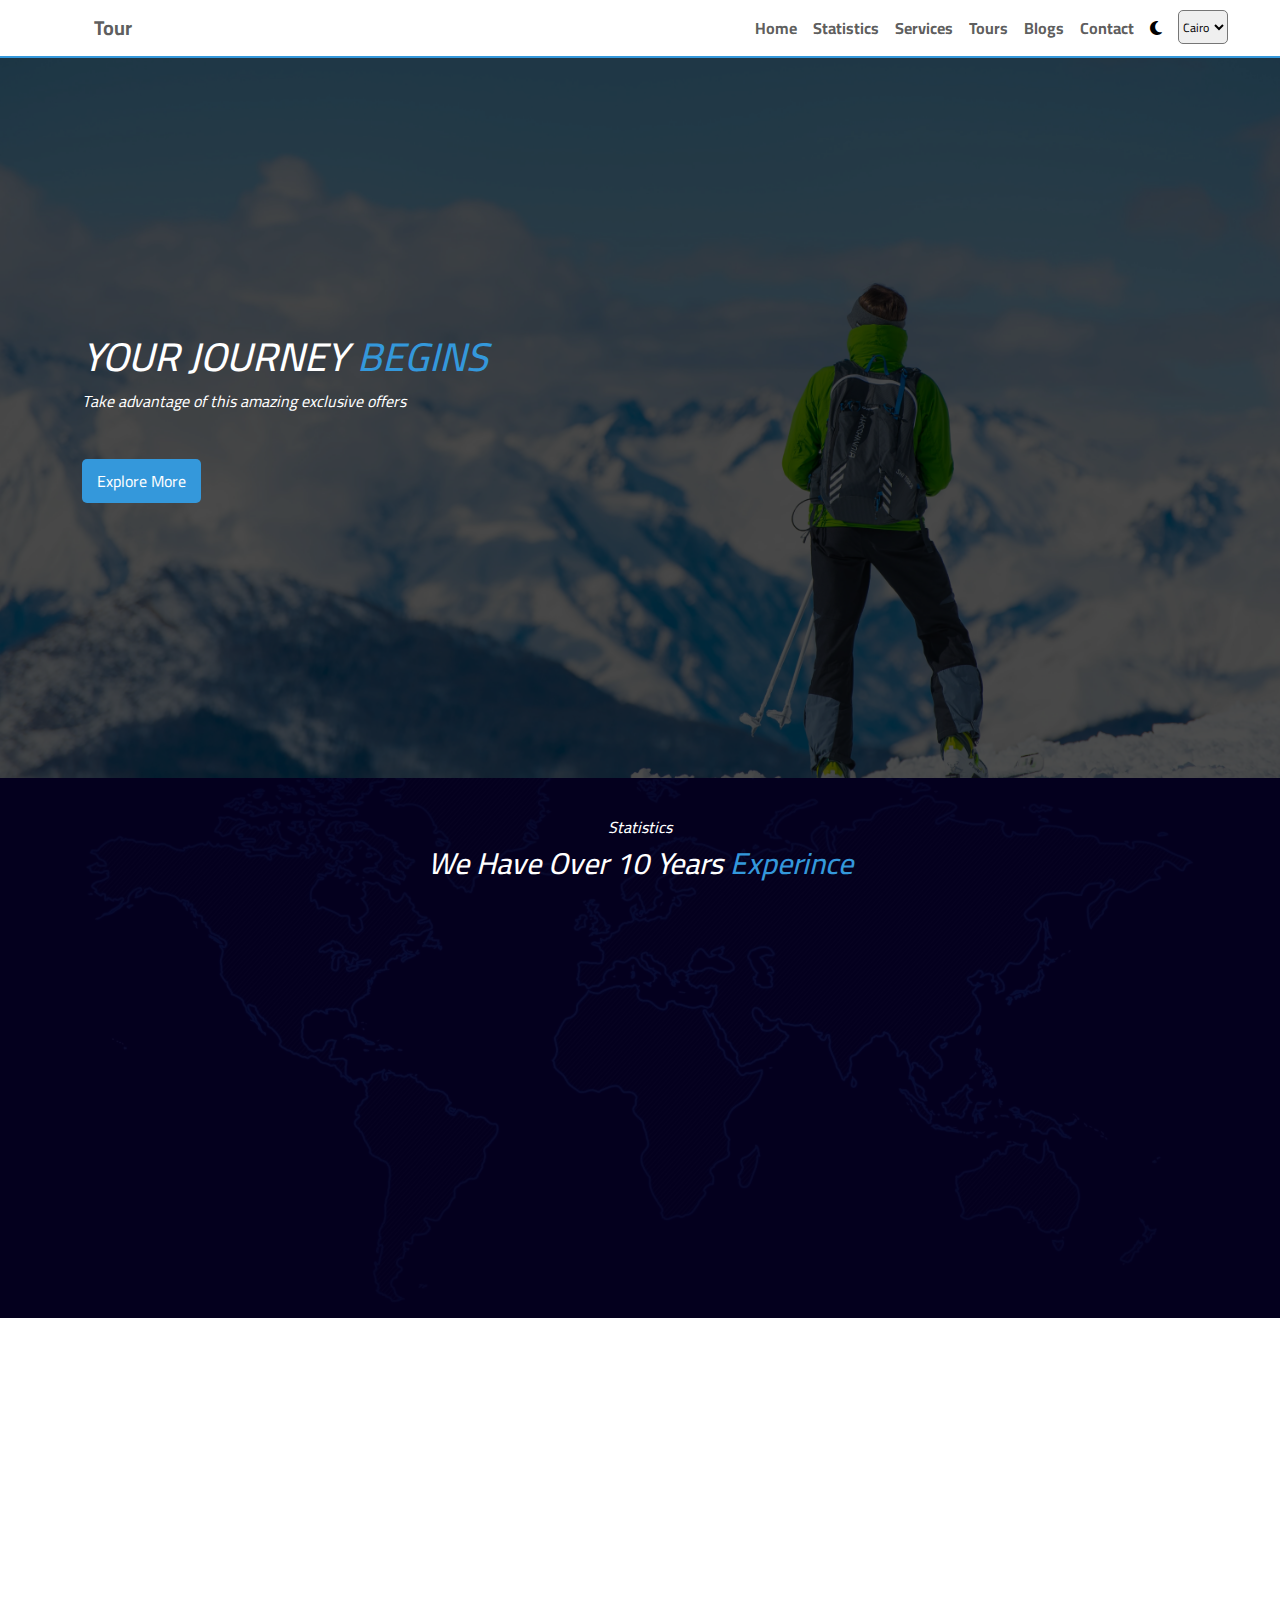
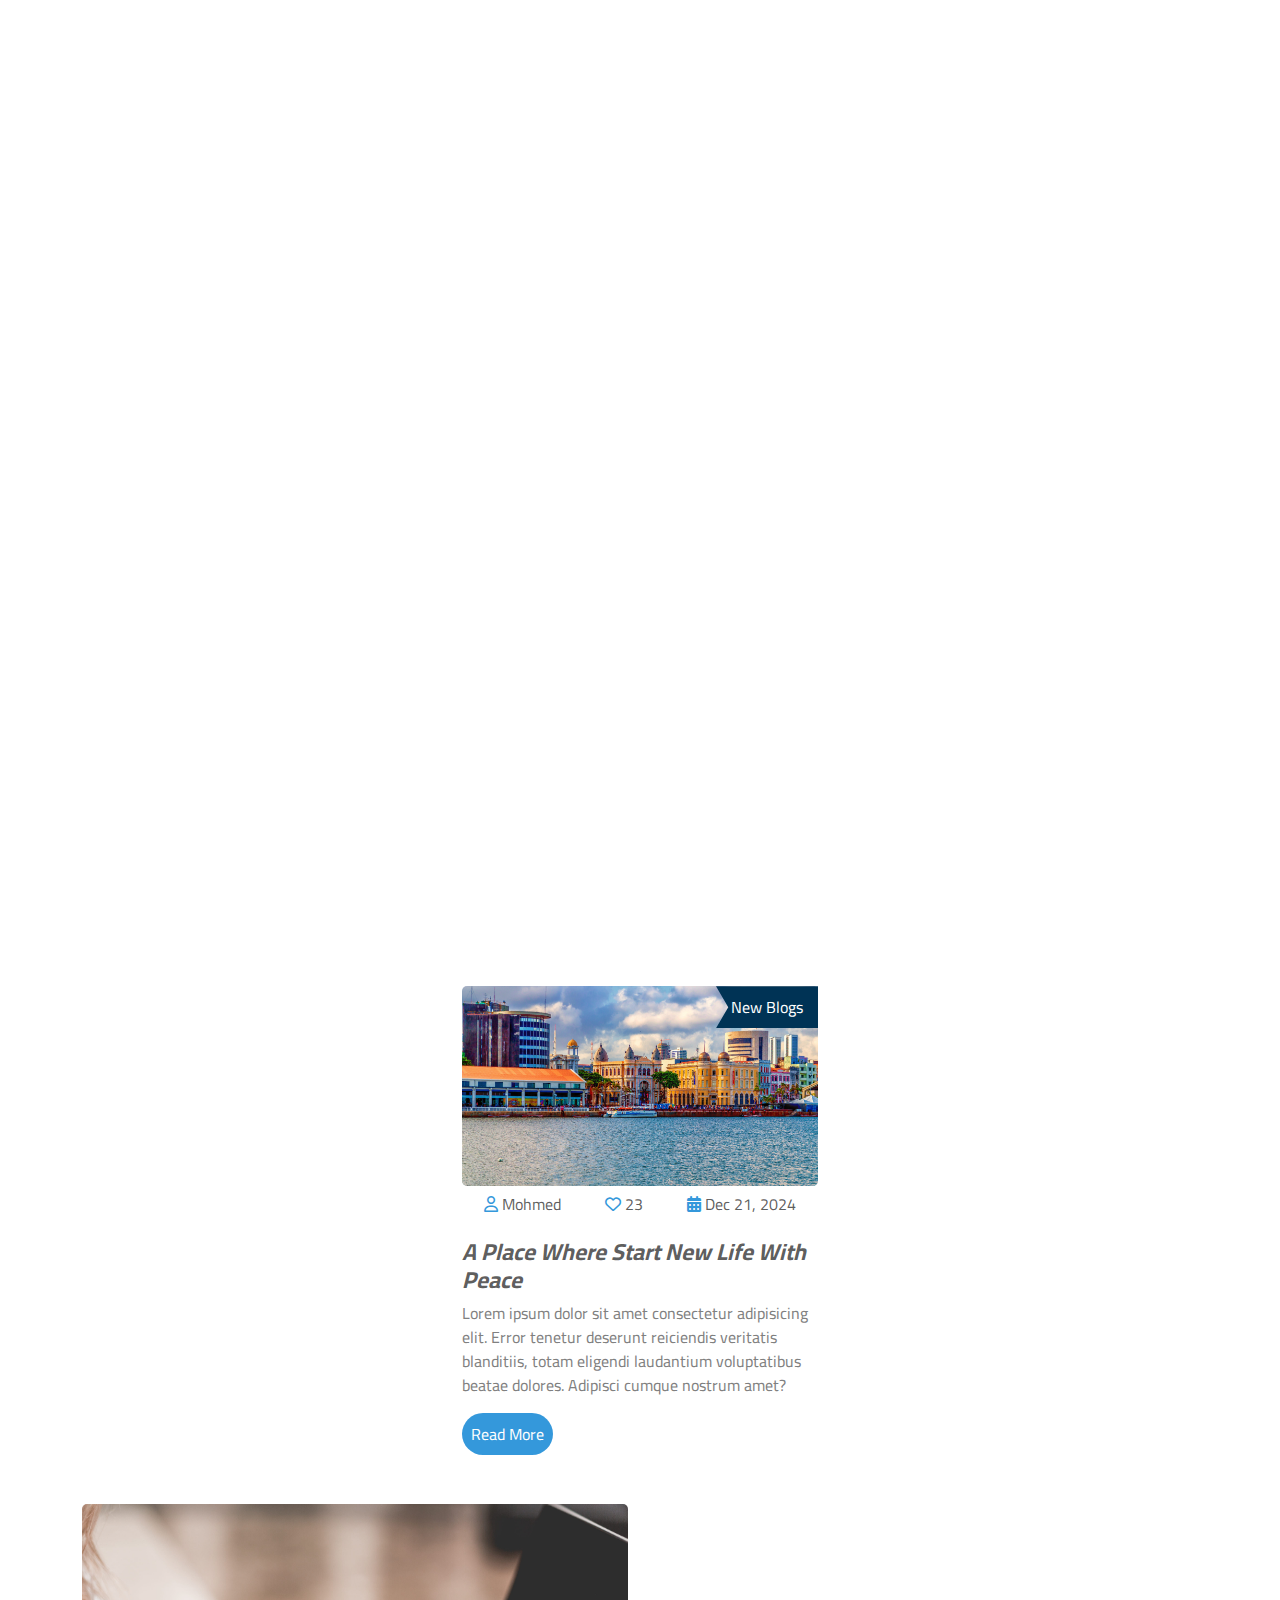
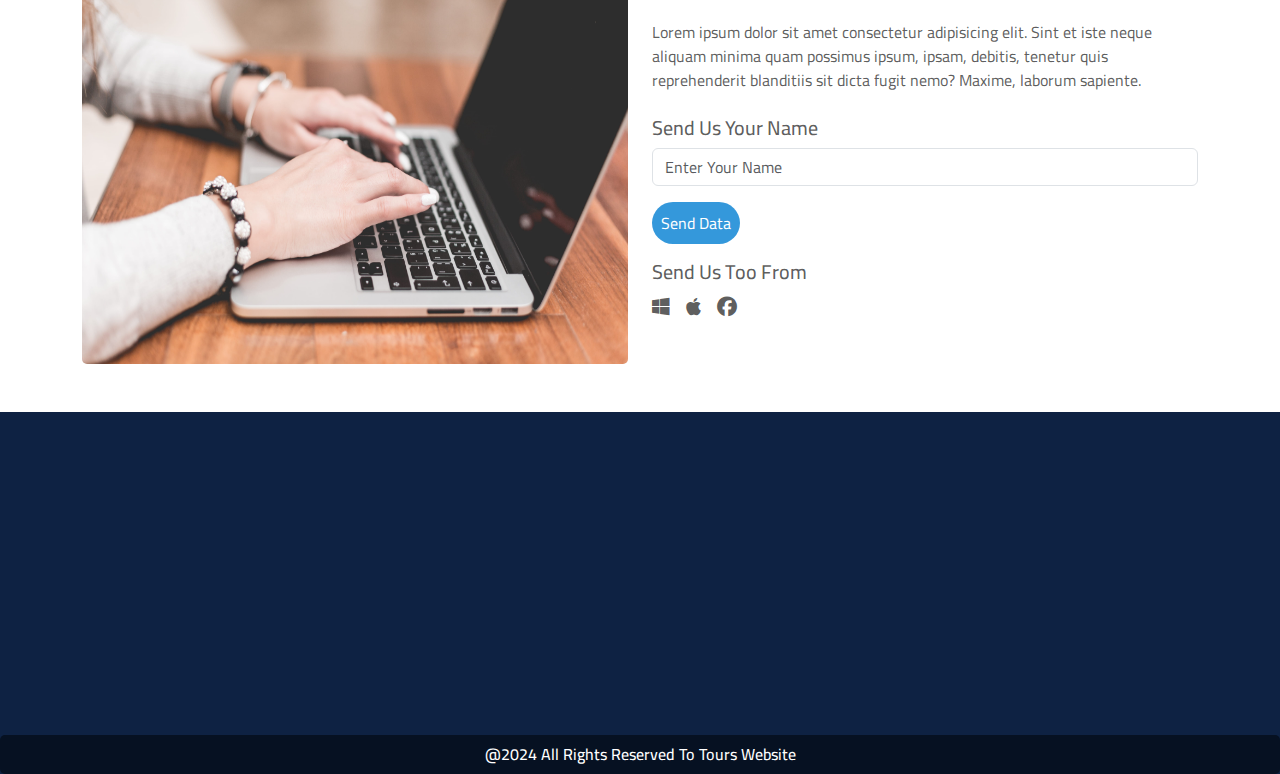
<file: index.html>
<!DOCTYPE html>
<html lang="en">
  <head>
    <meta charset="UTF-8" />
    <meta name="viewport" content="width=device-width, initial-scale=1.0" />
    <title>Tours</title>
    <!--Fontawesome-->
    <link rel="stylesheet" href="css/all.min.css" />
    <!--Bootstrap Css-->
    <link rel="stylesheet" href="css/bootstrap.min.css" />
    <!--Wow Css File-->
    <link rel="stylesheet" href="assets/wow.js/animate.css" />
    <link rel="stylesheet" href="https://cdnjs.cloudflare.com/ajax/libs/animate.css/4.1.1/animate.min.css" />
    <!--My Css File-->
    <link rel="stylesheet" href="css/main.css" />
  </head>
  <body>
    <!--Start Section navbar-top-->
    <section class="navbar-top wow animate__backInDown sticky-top">
      <div class="container">
        <nav class="navbar navbar-expand-lg">
          <div class="container-fluid">
            <a class="navbar-brand" href="index.html">Tour</a>
            <button class="navbar-toggler" type="button" data-bs-toggle="collapse" data-bs-target="#navbarSupportedContent" aria-controls="navbarSupportedContent" aria-expanded="false" aria-label="Toggle navigation">
              <span class="navbar-toggler-icon"></span>
            </button>
            <div class="collapse navbar-collapse" id="navbarSupportedContent">
              <ul class="navbar-nav ms-auto mb-2 mb-lg-0">
                <li class="nav-item">
                  <a class="nav-link" href="#home">Home</a>
                </li>
                <li class="nav-item">
                  <a class="nav-link" href="#statistics">Statistics</a>
                </li>
                <li class="nav-item">
                  <a class="nav-link" href="#services">Services</a>
                </li>
                <li class="nav-item">
                  <a class="nav-link" href="#tours">Tours</a>
                </li>
                <li class="nav-item">
                  <a class="nav-link" href="#blogs">Blogs</a>
                </li>
                <li class="nav-item">
                  <a class="nav-link" href="#contact">Contact</a>
                </li>
                <li class="nav-item">
                  <a id="btn-dark" class="nav-link" href="#"><i class="fa-solid fa-moon"></i></a>
                </li>
                <li class="nav-item">
                  <a class="nav-link" href="#">
                    <select class="font">
                      <option>Cairo</option>
                      <option>Roboto</option>
                    </select>
                  </a>
                </li>
              </ul>
            </div>
          </div>
        </nav>
      </div>
    </section>
    <!--End Section navbar-top-->

    <!--Start header-->
    <header id="home">
      <div class="container">
        <div class="content">
          <h1 class="wow animate__lightSpeedInLeft">
            Your Journey <span class="change">Begins</span>
          </h1>
          <p class="wow animate__lightSpeedInRight">
            Take advantage of this amazing exclusive offers
          </p>
          <div class="button-container d-flex">
            <button class="wow animate__fadeInUp change">Explore More</button>
            <button class="change" id="appearAfter">Save Up To 30%</button>
          </div>
        </div>
      </div>
    </header>
    <!--End header-->

    <!--Start Section statics-->
    <section class="statics" id="statistics">
      <div class="content">
        <h6 class="wow animate__pulse">Statistics</h6>
        <h2 class="wow animate__backInUp">
          We Have Over 10 Years <span class="change">Experince</span>
        </h2>
      </div>
      <div class="container">
        <div class="row">
          <div class="col-md-3">
            <div class="box text-center wow animate__fadeIn">
              <i class="fa-solid fa-map-pin"></i>
              <h3>200+</h3>
              <p>Total Places</p>
            </div>
          </div>
          <div class="col-md-3">
            <div class="box text-center wow animate__fadeIn">
              <i class="fa-regular fa-face-smile"></i>
              <h3>1000+</h3>
              <p>Happy People</p>
            </div>
          </div>
          <div class="col-md-3">
            <div class="box text-center wow animate__fadeIn">
              <i class="fa-solid fa-medal"></i>
              <h3>30+</h3>
              <p>Total Medals</p>
            </div>
          </div>
          <div class="col-md-3">
            <div class="box text-center wow animate__fadeIn">
              <i class="fa-solid fa-plane"></i>
              <h3>500+</h3>
              <p>Total Trips</p>
            </div>
          </div>
        </div>
      </div>
    </section>
    <!--End Section statics-->

    <!--Start Section services-->
    <section class="services" id="services">
      <div class="content text-center mt-5 mb-5">
        <h6 class="wow animate__pulse">Our Services</h6>
        <h2 class="wow animate__backInUp">
          Our Amazing Services For <span class="change">Your Travel</span>
        </h2>
      </div>
      <div class="container">
        <div class="row justify-content-center">
          <div class="col-md-6 col-lg-4">
            <div class="box text-center wow animate__bounceInLeft">
              <i class="fa-solid fa-otter"></i>
              <h3>Wildlifes Tours</h3>
              <p>
                Lorem ipsum dolor sit amet consectetur adipisicing elit.
                Molestiae quos dicta distinctio ipsum voluptate est aspernatur
                repellat, dolores aperiam velit corrupti esse expedita libero
                mollitia natus voluptatem optio illo officia.
              </p>
            </div>
          </div>
          <div class="col-md-6 col-lg-4">
            <div class="box text-center wow animate__bounceInUp">
              <i class="fa-solid fa-plane-departure"></i>
              <h3>Adventure Tours</h3>
              <p>
                Lorem ipsum dolor sit amet consectetur adipisicing elit.
                Molestiae quos dicta distinctio ipsum voluptate est aspernatur
                repellat, dolores aperiam velit corrupti esse expedita libero
                mollitia natus voluptatem optio illo officia.
              </p>
            </div>
          </div>
          <div class="col-md-6 col-lg-4">
            <div class="box text-center wow animate__bounceInRight">
              <i class="fa-solid fa-sheet-plastic"></i>
              <h3>Trip Planning</h3>
              <p>
                Lorem ipsum dolor sit amet consectetur adipisicing elit.
                Molestiae quos dicta distinctio ipsum voluptate est aspernatur
                repellat, dolores aperiam velit corrupti esse expedita libero
                mollitia natus voluptatem optio illo officia.
              </p>
            </div>
          </div>
        </div>
      </div>
    </section>
    <!--End Section services-->

    <!--Start Section why-choose-tours-->
    <div class="why-choose-tours mt-5 mb-5" id="tours">
      <div class="container">
        <div class="row align-items-center">
          <div class="col-md-12 col-lg-6">
            <div class="left wow animate__fadeInTopLeft">
              <img
                src="assets/images/why-choose-us.jpg"
                alt="image"
                class="img-fluid"
              />
            </div>
          </div>
          <div class="col-md-6 col-lg-6">
            <div class="right wow animate__fadeInRight">
              <div class="content mt-5 mb-5">
                <h6 class="wow animate__pulse">About Tours</h6>
                <h2 class="wow animate__backInUp">
                  Why Choose <span class="change">Tours</span>
                </h2>
                <p class="mt-5 mb-5">
                  Lorem ipsum, dolor sit amet consectetur adipisicing elit.
                  Magni nam possimus sequi harum natus ducimus, excepturi
                  explicabo fugiat corporis adipisci omnis, repellendus alias
                  temporibus quaerat.
                </p>
                <div class="features">
                  <div class="box d-flex">
                    <div class="left">
                      <i class="fa-regular fa-sun"></i>
                    </div>
                    <div class="right">
                      <h4>Proffessionals & Certification</h4>
                      <p>
                        Lorem ipsum dolor sit amet consectetur adipisicing elit.
                        Nemo dolor vel mollitia modi ad provident tempora.
                      </p>
                    </div>
                  </div>
                  <div class="box d-flex">
                    <div class="left">
                      <i class="fa-solid fa-money-bill-wave"></i>
                    </div>
                    <div class="right">
                      <h4>Get Instant Tour Booking</h4>
                      <p>
                        Lorem ipsum dolor sit amet consectetur adipisicing elit.
                        Nemo dolor vel mollitia modi ad provident tempora.
                      </p>
                    </div>
                  </div>
                </div>
              </div>
            </div>
          </div>
        </div>
      </div>
    </div>
    <!--End Section why-choose-tours-->

    <!--Start Section blogs-->
    <section class="blogs mt-5 mb-5" id="blogs">
      <div class="container">
        <div class="content text-center mt-5 mb-5">
          <h6 class="wow animate__pulse">Our Blogs</h6>
          <h2 class="wow animate__backInUp">
            Learn More From Our Latest <span class="change">Blog Posts</span>
          </h2>
        </div>
        <div class="row justify-content-center">
          <div class="col-md-6 col-lg-4">
            <div class="box wow animate__bounceInLeft">
              <img src="assets/images/blog1.jpg" alt="image" class="img-fluid" />
              <ul>
                <li><i class="fa-regular fa-user"></i> Marawan</li>
                <li><i class="fa-regular fa-heart"></i> 50</li>
                <li><i class="fa-solid fa-calendar-days"></i> Dec 21, 2024</li>
              </ul>
              <h5>
                Travel The Most Beautiful Places In The World
              </h5>
              <p>
                Lorem ipsum dolor sit amet consectetur adipisicing elit. Error
                tenetur deserunt reiciendis veritatis blanditiis, totam eligendi
                laudantium voluptatibus beatae dolores. Adipisci cumque nostrum
                amet?
              </p>
              <button>Read More</button>
            </div>
          </div>
          <div class="col-md-6 col-lg-4">
            <div class="box">
              <img src="assets/images/blog2.jpg" alt="" class="img-fluid" />
              <ul>
                <li><i class="fa-regular fa-user"></i> Mohmed</li>
                <li><i class="fa-regular fa-heart"></i> 23</li>
                <li><i class="fa-solid fa-calendar-days"></i> Dec 21, 2024</li>
              </ul>
              <h5>A Place Where Start New Life With Peace</h5>
              <p>
                Lorem ipsum dolor sit amet consectetur adipisicing elit. Error
                tenetur deserunt reiciendis veritatis blanditiis, totam eligendi
                laudantium voluptatibus beatae dolores. Adipisci cumque nostrum
                amet?
              </p>
              <button>Read More</button>
            </div>
          </div>
          <div class="col-md-6 col-lg-4">
            <div class="box wow animate__bounceInRight">
              <img src="assets/images/blog3.jpg" alt="" class="img-fluid" />
              <ul>
                <li><i class="fa-regular fa-user"></i> Yassmina</li>
                <li><i class="fa-regular fa-heart"></i> 48</li>
                <li><i class="fa-solid fa-calendar-days"></i> Dec 21, 2024</li>
              </ul>
              <h5>Top 10 Destinitain & Adventure Trips</h5>
              <p>
                Lorem ipsum dolor sit amet consectetur adipisicing elit. Error
                tenetur deserunt reiciendis veritatis blanditiis, totam eligendi
                laudantium voluptatibus beatae dolores. Adipisci cumque nostrum
                amet?
              </p>
              <button>Read More</button>
            </div>
          </div>
        </div>
      </div>
    </section>
    <!--End Section blogs-->

    <!--Start Section contact-->
    <section class="contact" id="contact">
      <div class="container">
        <div class="row align-items-center">
          <div class="col-md-6">
            <div class="left">
              <img src="assets/images/contact.jpg" alt="image" class="img-fluid" />
            </div>
          </div>
          <div class="col-md-6">
            <div class="right">
              <div class="content">
                <h6 class="wow animate__pulse">Our Contact</h6>
                <h2 class="wow animate__backInUp">Get Your Promo<span class="change">code</span></h2>
                <p class="mt-4 mb-4">Lorem ipsum dolor sit amet consectetur adipisicing elit. Sint et iste neque aliquam minima quam possimus ipsum, ipsam, debitis, tenetur quis reprehenderit blanditiis sit dicta fugit nemo? Maxime, laborum sapiente.</p>
                <h5>Send Us Your Name</h5>
                <input type="text" class="form-control" placeholder="Enter Your Name">
                <div class="alert-messages">
                  <h6 class="text-danger requiredField d-none">Enter Name</h6>
                  <h6 class="text-danger min d-none">You Must Enter 5 Characters At Least</h6>
                  <h6 class="text-danger max d-none">You Can't Enter More Than 50 Characters</h6>
                </div>
                <button id="sendBtn" class="mt-3 mb-3">Send Data</button>
                <h5>Send Us Too From</h5>
                <div class="col-md-4">
                  <div class="social">
                    <ul>
                      <li><i class="fa-brands fa-windows"></i></li>
                      <li><i class="fa-brands fa-apple"></i></li>
                      <li><i class="fa-brands fa-facebook"></i></li>
                    </ul>
                  </div>
                </div>
              </div>
            </div>
          </div>
        </div>
      </div>
    </section>
    <!--End Section contact-->

    <!--Start footer-->
    <footer class="mt-5 pt-5">
      <div class="container">
        <div class="row">
          <div class="col-md-6 col-lg-3">
            <div class="box wow animate__lightSpeedInLeft">
              <h4>Contact Info</h4>
              <p>Address: 6th October City</p>
              <p>Phone Number: 01090502377</p>
              <p>Email: marosaqr767@gmail.com</p>
              <div class="social">
                <ul>
                  <li><i class="fa-brands fa-facebook"></i></li>
                  <li><i class="fa-brands fa-twitter"></i></li>
                  <li><i class="fa-brands fa-instagram"></i></li>
                  <li><i class="fa-brands fa-whatsapp"></i></li>
                  <li><i class="fa-brands fa-youtube"></i></li>
                </ul>
              </div>
            </div>
          </div>
          <div class="col-md-6 col-lg-3">
            <div class="box wow animate__rotateInDownLeft">
              <h4>Quick Links</h4>
              <ul>
                <li>Home</li>
                <li>About</li>
                <li>Tours</li>
                <li>Blogs</li>
                <li>Contact</li>
              </ul>
            </div>
          </div>
          <div class="col-md-6 col-lg-3">
            <div class="box wow animate__rotateInDownRight">
              <h4>Explore Links</h4>
              <ul>
                <li>Contact</li>
                <li>Home</li>
                <li>Tours</li>
                <li>About</li>
                <li>Blogs</li>
              </ul>
            </div>
          </div>
          <div class="col-md-6 col-lg-3">
            <div class="box wow animate__lightSpeedInRight">
              <h4>Subscribe</h4>
              <button class="form-control first">Email Us</button>
              <button class="form-control second">Subscribe</button>
              <p>Subscribe To Our Channels On Social Media And Explore World Of Tours</p>
            </div>
          </div>
        </div>
      </div>
      <h6 class="text-center mt-5">@2024 All Rights Reserved To Tours Website</h6>
    </footer>
    <!--End footer-->

    <!--Bootstrap Js-->
    <script src="js/bootstrap.bundle.min.js"></script>
    <!--Wow Js File-->
    <script src="assets/wow.js/wow.min.js"></script>
    <!--My Js File-->
    <script src="js/custom.js"></script>
  </body>
</html>
</file>
<file: css/main.css>
/* Start Glopal Rules */
@import url('https://fonts.googleapis.com/css2?family=Cairo:wght@200..1000&display=swap');
@import url('https://fonts.googleapis.com/css2?family=Roboto+Condensed:ital,wght@0,100..900;1,100..900&display=swap');

* {
  margin: 0px;
  padding: 0px;
  box-sizing: border-box;
}

body {
  font-family: "Cairo", sans-serif;
  transition: 0.5s;
  -webkit-transition: 0.5s;
  -moz-transition: 0.5s;
  -ms-transition: 0.5s;
  -o-transition: 0.5s;
}

body select option {
  line-height: 1.7;
}

ul {
  list-style-type: none;
}

:root {
  --primary-color: #3498db;
}

@keyframes rotate {
  from {
    transform: rotate(0deg);
  }

  to {
    transform: rotate(360deg);
  }
}

.h-color {
  color: #000000a6 !important;
}

/* End Glopal Rules */

/* Start Section navbar-top */
.navbar-top {
  background-color: white;
  transition: 0.5s;
  -webkit-transition: 0.5s;
  -moz-transition: 0.5s;
  -ms-transition: 0.5s;
  -o-transition: 0.5s;
  border-bottom: 2px solid var(--primary-color);
}

@media(min-width: 992px) and (max-width: 1199px) {
  .navbar-top {
    overflow: hidden;
  }
}

.navbar-top .navbar-brand {
  color: rgba(0, 0, 0, 0.65);
  font-weight: bold;
}

.navbar-top .font {
  bottom: 12px;
  border-radius: 5px;
  font-size: 12px;
  height: 34px;
  position: absolute;
  -webkit-border-radius: 5px;
  -moz-border-radius: 5px;
  -ms-border-radius: 5px;
  -o-border-radius: 5px;
  width: 50px;
}

.navbar-top .nav-link {
  font-weight: bold;
}

@media(max-width: 767px) {
  .navbar-top .font {
    right: 14px;
    top: 60px;
  }
}

@media(min-width: 768px) and (max-width: 991px) {
  .navbar-top .font {
    right: 14px;
    top: 60px;
  }
}

/* End Section navbar-top */

/* Start header */
header {
  background-image: url("../assets/images/header-cover.webp");
  background-repeat: no-repeat;
  background-size: cover;
  background-position: center;
  min-height: 80vh;
  position: relative;
  z-index: 100;
}

header::before {
  background-color: rgba(0, 0, 0, 0.7);
  content: "";
  height: 100%;
  left: 0px;
  top: 0px;
  position: absolute;
  width: 100%;
  z-index: 1;
}

header .content {
  color: #fff;
  font-style: italic;
  position: absolute;
  top: 50%;
  transform: translatey(-50%);
  z-index: 99;

}

@media (max-width: 767px) {
  header .content {
    left: 50%;
    top: 50%;
    text-align: center;
    transform: translate(-50%, -50%);
    -webkit-transform: translate(-50%, -50%);
    -moz-transform: translate(-50%, -50%);
    -ms-transform: translate(-50%, -50%);
    -o-transform: translate(-50%, -50%);
  }
}

@media (min-width: 768px) and (max-width: 991px) {
  header .content {
    top: 50%;
    left: 50%;
    transform: translate(-50%, -50%);
    -webkit-transform: translate(-50%, -50%);
    -moz-transform: translate(-50%, -50%);
    -ms-transform: translate(-50%, -50%);
    -o-transform: translate(-50%, -50%);
    text-align: center;
  }
}

header .content h1 {
  text-transform: uppercase;
}

@media (max-width: 767px) {
  header .content h1 {
    font-size: 28px;
  }
}

@media (min-width: 767px) and (max-width: 991px) {
  header .content h1 {
    font-size: 28px;
  }
}

header .content h1 span {
  color: var(--primary-color);
  display: inline-block;
  animation-name: top-bottom;
  animation-duration: 3s;
  animation-timing-function: linear;
  animation-iteration-count: infinite;
}

@keyframes top-bottom {
  0% {
    transform: translateY(0px);
  }

  50% {
    transform: translateY(-8px);
    -webkit-transform: translateY(-8px);
    -moz-transform: translateY(-8px);
    -ms-transform: translateY(-8px);
    -o-transform: translateY(-8px);
  }

  100% {
    transform: translateY(0px);
  }
}

header .content .button-container button {
  margin-top: 30px;
  background-color: var(--primary-color);
  color: #fff;
  border-radius: 5px;
  -webkit-border-radius: 5px;
  padding: 10px 15px;
  -moz-border-radius: 5px;
  -ms-border-radius: 5px;
  -o-border-radius: 5px;
  border: none;
  transition: 0.5s;
  -webkit-transition: 0.5s;
  -moz-transition: 0.5s;
  -ms-transition: 0.5s;
  -o-transition: 0.5s;
  margin-right: 10px;
}

header .content .button-container #appearAfter {
  opacity: 0;
  transition: opacity 0.5s ease-in-out;
  display: block;
  transition: 0.5s;
  -webkit-transition: 0.5s;
  -moz-transition: 0.5s;
  -ms-transition: 0.5s;
  -o-transition: 0.5s;
}

header .content .button-container #appearAfter.show {
  opacity: 1;
}

@media (max-width: 767px) {
  header .content .button-container {
    justify-content: center;
    font-size: 12px;
  }
}

@media (min-width: 768px) and (max-width: 991px) {
  header .content .button-container {
    justify-content: center;
  }
}

header .content .button-container button:hover {
  background-color: #195b88;
  transition: 0.5s;
  -webkit-transition: 0.5s;
  -moz-transition: 0.5s;
  -ms-transition: 0.5s;
  -o-transition: 0.5s;
}

/* End header */

/* Start Section statics */
.statics {
  background-image: url("../assets/images/statics.webp");
  background-repeat: no-repeat;
  background-size: cover;
  min-height: 60vh;
  position: relative;
  z-index: 100;
  background-position: center;
  overflow: hidden;
}

.statics::before {
  content: "";
  position: absolute;
  width: 100%;
  height: 100%;
  top: 0px;
  left: 0px;
  background-color: rgba(4, 0, 33, 0.9);
  z-index: -1;
}

.statics .content {
  z-index: 99;
  color: #fff;
  top: 50%;
  font-style: italic;
  text-align: center;
  position: relative;
  padding-top: 40px;
}

.statics .content h2 {
  font-size: 30px;
}

.statics .content h2 span {
  color: var(--primary-color);
}

.statics .box {
  color: #fff;
  margin-top: 20px;
}

.statics .box i {
  background-color: var(--primary-color);
  padding: 11px;
  border-radius: 50%;
  font-size: 20px;
  margin-bottom: 10px;
  width: 42px;
  height: 42px;
}

.statics .box p {
  color: gray;
}

/* End Section statics */

/* Start Section services */
.services {
  overflow: hidden;
}

.services .content {
  font-style: italic;
}

.services .content h2 {
  font-size: 30px;
}

.services .content h2 span {
  color: var(--primary-color);
}

.services .box {
  margin-top: 20px;
  background-color: #efefef;
  padding: 15px;
  border-radius: 5px;
  border-bottom: 2px solid var(--primary-color);
}

.services .box h3 {
  color: #000000a6;
  font-weight: bold;
}

.services .box i {
  background-color: var(--primary-color);
  padding: 11px;
  border-radius: 50%;
  font-size: 20px;
  margin-bottom: 10px;
  width: 42px;
  height: 42px;
  color: #fff;
  animation: rotate 2s linear infinite;
}

.services .box p {
  color: gray;
}

/* End Section services */

/* Start Section why-choose-tours */
.why-choose-tours {
  overflow: hidden;
}

.why-choose-tours .left img {
  border-radius: 5px;
  -webkit-border-radius: 5px;
  -moz-border-radius: 5px;
  -ms-border-radius: 5px;
  -o-border-radius: 5px;
}

.why-choose-tours p {
  color: gray;
}

.why-choose-tours .right .content {
  font-style: italic;
}

.why-choose-tours .content h2 {
  font-size: 30px;
}

.why-choose-tours .content h2 span {
  color: var(--primary-color);
}

.why-choose-tours .features .box i {
  background-color: var(--primary-color);
  padding: 11px;
  border-radius: 50%;
  font-size: 20px;
  margin-bottom: 10px;
  width: 42px;
  height: 42px;
  color: #fff;
  animation: rotate 2s linear infinite;
  margin-right: 20px;
}

/* End Section why-choose-tours */

/* Start Section blogs */
.blogs {
  overflow: hidden;
}

.blogs .content h2 span {
  color: var(--primary-color);
}

.blogs .box {
  position: relative;
}

.blogs .box::before {
  content: "New Blogs";
  position: absolute;
  right: 0px;
  background-color: #003355;
  color: #fff;
  padding: 9px 15px;
  clip-path: polygon(0 0, 100% 0, 100% 100%, 0 100%, 12% 50%);
}


@media (max-width: 767px) {
  .blogs .box {
    margin: 20px 0px;
  }
}

@media (min-width: 768px) and (max-width: 991px) {
  .blogs .box {
    margin: 20px 0px;
  }
}

.blogs .box img {
  border-radius: 5px;
  -webkit-border-radius: 5px;
  -moz-border-radius: 5px;
  -ms-border-radius: 5px;
  -o-border-radius: 5px;
}

.blogs .box ul {
  display: flex;
  padding: 0px;
  justify-content: space-around;
}

.blogs .box ul li i {
  color: var(--primary-color);
  margin: 10px 0px;
}

.blogs h5 {
  font-weight: bold;
  font-style: italic;
  font-size: 23px;
}

.blogs .box p {
  color: gray;
}

.blogs .box button {
  background-color: var(--primary-color);
  border: none;
  padding: 9px;
  border-radius: 36px;
  color: #fff;
  cursor: pointer;
  transition: 0.5s;
  -webkit-transition: 0.5s;
  -moz-transition: 0.5s;
  -ms-transition: 0.5s;
  -o-transition: 0.5s;
}

.blogs .box button:hover {
  background-color: #04578f;
  transition: 0.5s;
  -webkit-transition: 0.5s;
  -moz-transition: 0.5s;
  -ms-transition: 0.5s;
  -o-transition: 0.5s;
}

/* End Section blogs */

/* Start Section contact */
.contact .left img {
  height: 460px;
  border-radius: 5px;
  -webkit-border-radius: 5px;
  -moz-border-radius: 5px;
  -ms-border-radius: 5px;
  -o-border-radius: 5px;
}

@media (max-width: 767px) {
  .contact .right {
    margin-top: 20px;
  }
}

.contact .right .content h2 span {
  color: var(--primary-color);
}

.contact .right .content .alert-messages h6 {
  margin: 5px 10px;
}

.contact .right .content button {
  background-color: var(--primary-color);
  border: none;
  padding: 9px;
  border-radius: 36px;
  color: #fff;
  cursor: pointer;
  transition: 0.5s;
  -webkit-transition: 0.5s;
  -moz-transition: 0.5s;
  -ms-transition: 0.5s;
  -o-transition: 0.5s;
}

.contact .right .content button:hover {
  background-color: #04578f;
  transition: 0.5s;
  -webkit-transition: 0.5s;
  -moz-transition: 0.5s;
  -ms-transition: 0.5s;
  -o-transition: 0.5s;
}

.contact .right .content ul {
  display: flex;
  padding: 0px;
  justify-content: flex-start;
}

.contact .right .content ul li {
  margin-right: 16px;
  font-size: 20px;
  cursor: pointer;
  transition: 0.5s;
  -webkit-transition: 0.5s;
  -moz-transition: 0.5s;
  -ms-transition: 0.5s;
  -o-transition: 0.5s;
}

.contact .right .content ul li:hover {
  color: var(--primary-color);
  transition: 0.5s;
  -webkit-transition: 0.5s;
  -moz-transition: 0.5s;
  -ms-transition: 0.5s;
  -o-transition: 0.5s;
}

/* End Section contact */

/* Start footer */
footer {
  background-color: #0e2243;
  color: white;
  overflow: hidden;
}

@media (max-width: 767px) {
  footer .box {
    margin-top: 20px;
  }
}

@media (min-width: 768px) and (max-width: 991px) {
  footer .box {
    margin-top: 20px;
  }
}

footer .box h4 {
  font-weight: bold;
  font-style: italic;
  margin-bottom: 30px;
}

footer .box p {
  color: gray;
}

footer .box .social ul {
  display: flex;
  padding: 0px;
  margin: 0px;
}

footer .box .social ul li {
  margin-right: 15px;
  background-color: #f0f0f0;
  color: #000000;
  padding: 5px 12px;
  border-radius: 20px;
  width: 40px;
  height: 40px;
  -webkit-border-radius: 20px;
  -moz-border-radius: 20px;
  -ms-border-radius: 20px;
  -o-border-radius: 20px;
  cursor: pointer;
  transition: 0.5s;
  -webkit-transition: 0.5s;
  -moz-transition: 0.5s;
  -ms-transition: 0.5s;
  -o-transition: 0.5s;
}

footer .box .social ul li:hover {
  background-color: black;
  transition: 0.5s;
  -webkit-transition: 0.5s;
  -moz-transition: 0.5s;
  -ms-transition: 0.5s;
  -o-transition: 0.5s;
  color: #fff;
}

footer .box ul {
  padding: 0px;
  line-height: 1.9;
}

footer .box button[class='form-control first'] {
  margin-bottom: 13px;
  border: none;
  transition: 0.5s;
  -webkit-transition: 0.5s;
  -moz-transition: 0.5s;
  -ms-transition: 0.5s;
  -o-transition: 0.5s;
}

footer .box button[class='form-control first']:hover {
  background-color: #bdbdbd;
  transition: 0.5s;
  -webkit-transition: 0.5s;
  -moz-transition: 0.5s;
  -ms-transition: 0.5s;
  -o-transition: 0.5s;
}

footer .box button[class='form-control second'] {
  background-color: var(--primary-color);
  color: #fff;
  border: none;
  margin-bottom: 13px;
  transition: 0.5s;
  -webkit-transition: 0.5s;
  -moz-transition: 0.5s;
  -ms-transition: 0.5s;
  -o-transition: 0.5s;
}

footer .box button[class='form-control second']:hover {
  background-color: #135d8f;
  transition: 0.5s;
  -webkit-transition: 0.5s;
  -moz-transition: 0.5s;
  -ms-transition: 0.5s;
  -o-transition: 0.5s;
}

footer h6 {
  background-color: #061122;
  padding: 10px 0px;
  margin: 0px;
  border-radius: 5px;
  -webkit-border-radius: 5px;
  -moz-border-radius: 5px;
  -ms-border-radius: 5px;
  -o-border-radius: 5px;
}
/* End footer */
</file>
